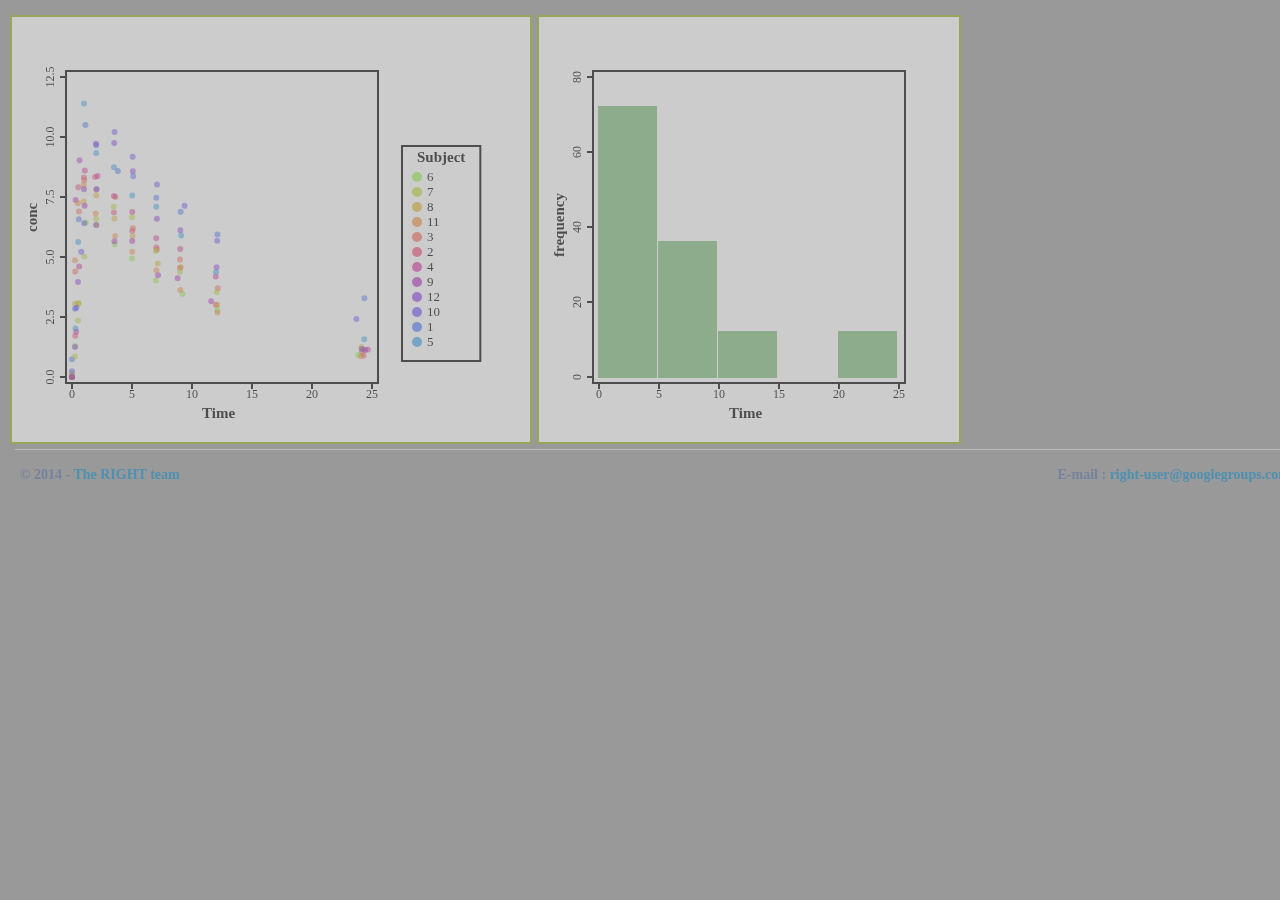
<file: inst/examples/example_offload/www/index.html>
<!DOCTYPE html>
<html>
<head>

  <meta http-equiv="Content-Type" content="text/html; charset=utf-8"/>
  <meta name="viewport" content="width=device-width, initial-scale=1.0"/>

  <link rel="stylesheet" type="text/css" href="right.css"/>
  <link rel="stylesheet" type="text/css" href="bootstrap.min.css"/>
  <link rel="stylesheet" type="text/css" href="shiny.css"/>
  <link rel="stylesheet" type="text/css" href="bootstrap-responsive.min.css"/>
  <link rel="stylesheet" type="text/css" href="jquery.slider.min.css"/>

  <title>RIGHT: R Interactive Graphics via HTml</title>

  <script src="kinetic-v5.0.1.js" type="text/javascript"></script>
  <script src="common.js" type="text/javascript"></script>
  <script src="structure.js" type="text/javascript"></script>
  <script src="axis.js" type="text/javascript"></script>
  <script src="color.js" type="text/javascript"></script>
  <script src="callback.js" type="text/javascript"></script>
  <script src="node_event.js" type="text/javascript"></script>
  <script src="menu.js" type="text/javascript"></script>
  <script src="array.js" type="text/javascript"></script>
  <script src="dot.js" type="text/javascript"></script>
  <script src="line.js" type="text/javascript"></script>
  <script src="bar.js" type="text/javascript"></script>
  <script src="jquery.js" type="text/javascript"></script>
  <script src="shiny.js" type="text/javascript"></script>
  <script src="bootstrap.min.js" type="text/javascript"></script>
  <script src="jquery.slider.min.js" type="text/javascript"></script>
  <script src="shiny-right.js" type="text/javascript"></script>
  <script src="data.js" type="text/javascript"></script>

</head>
<body>

  <script>
  var Theoph = createMainStructureE(Theoph);
  </script>
  <div id="content">
  <div id="loessArray" class="right-output">
  <div id="container1" oncontextmenu="return false;"></div></div>
  <div id="content2" class="right-output">
  <div id="container2" oncontextmenu="return false;"></div></div>
  </div>

  <script>
    
    var axis1 = new Axis(1, Theoph, 'Time', 'conc', {legend: 'Subject'});
    var point1 = new Dot(axis1, Theoph, 'Time', 'conc', {});
    var histObj1 = new ddply(Theoph, ['Time'], {});
    var axis2 = new Axis(2, histObj1, 'Time', 'frequency', {});
    var hist1 = new Bar(axis2, histObj1, 'Time', 'frequency', {});
    
    Theoph.draw();
    var AllAxisObjArr = [axis1, axis2]; eventTrigger(AllAxisObjArr);
  </script>

<script>
var loessArray = createMainStructureE('Theoph');
var loffObj1 = new MakeLineObj(loessArray, 'Time', 'conc', {});
var loff1 = new Line(axis1, loffObj1, 'x1', 'x2', 'y1', 'y2', {});
$(function() {
setTimeout(function() {
window.Shiny.onInputChange('Theoph', Theoph.$isHidden);
}, 1)
});
</script>

  <div id="footer">
  <p id="copyright">&copy; 2014 - <a href="#">The RIGHT team</a></p>
  <p id="dont-delete-this">E-mail : <a href="mailto:right-user@googlegroups.com">right-user@googlegroups.com</a></p>
  </div>

</body>
</html>
</file>
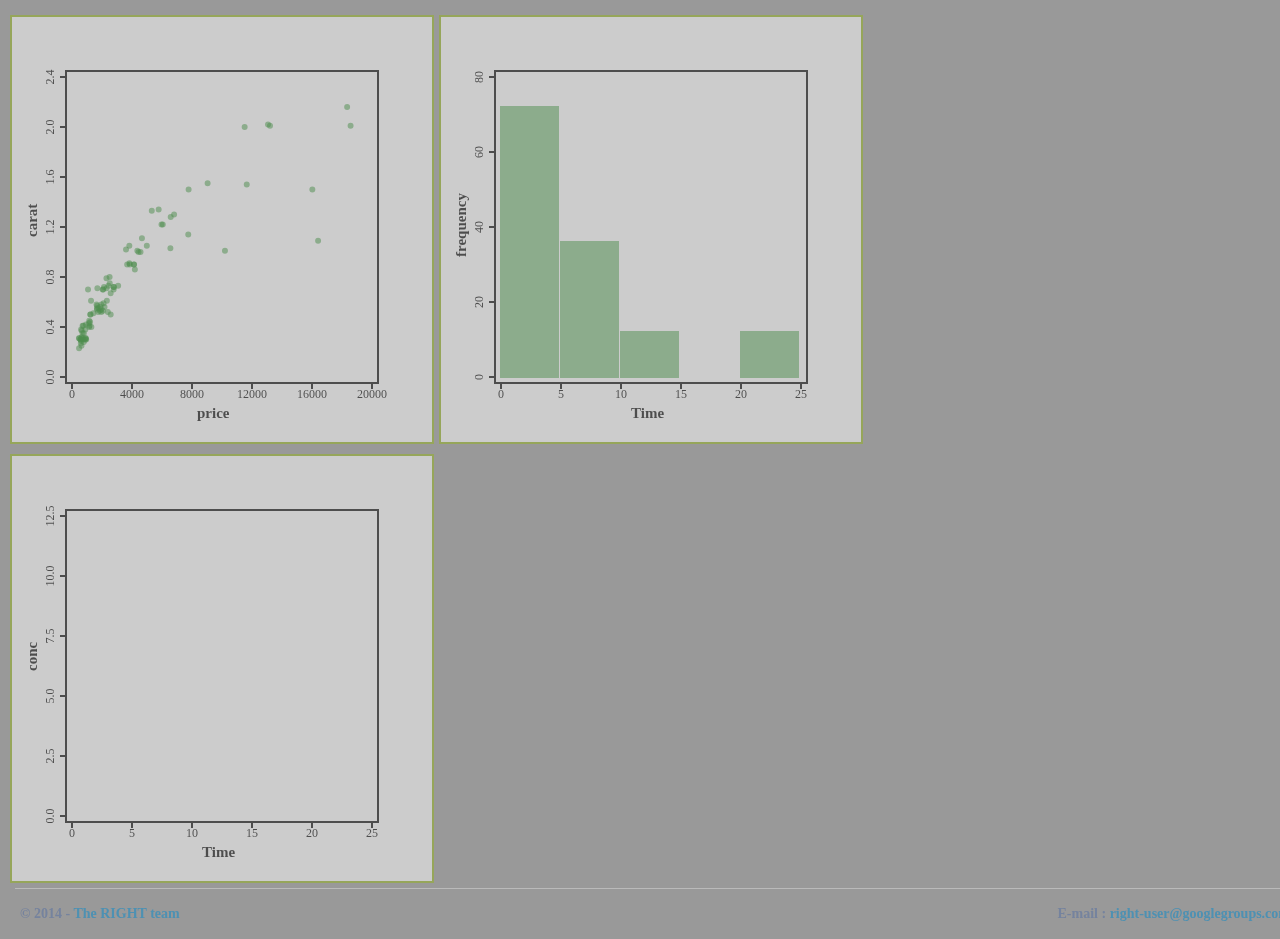
<file: r-interactive-graphics-via-html/inst/examples/example_offload/www/index.html>
<!DOCTYPE html>
<html>
<head>

  <meta http-equiv="Content-Type" content="text/html; charset=utf-8"/>
  <meta name="viewport" content="width=device-width, initial-scale=1.0"/>

  <link rel="stylesheet" type="text/css" href="right.css"/>
  <link rel="stylesheet" type="text/css" href="shiny.css"/>
  <link rel="stylesheet" type="text/css" href="bootstrap-responsive.min.css"/>
  <link rel="stylesheet" type="text/css" href="bootstrap.min.css"/>
  <link rel="stylesheet" type="text/css" href="jquery.slider.min.css"/>

  <title>RIGHT: R Interactive Graphics via HTml</title>

  <script src="kinetic-v5.0.1.js" type="text/javascript"></script>
  <script src="common.js" type="text/javascript"></script>
  <script src="structure.js" type="text/javascript"></script>
  <script src="axis.js" type="text/javascript"></script>
  <script src="color.js" type="text/javascript"></script>
  <script src="callback.js" type="text/javascript"></script>
  <script src="node_event.js" type="text/javascript"></script>
  <script src="menu.js" type="text/javascript"></script>
  <script src="array.js" type="text/javascript"></script>
  <script src="dot.js" type="text/javascript"></script>
  <script src="line.js" type="text/javascript"></script>
  <script src="bar.js" type="text/javascript"></script>
  <script src="jquery.js" type="text/javascript"></script>
  <script src="shiny.js" type="text/javascript"></script>
  <script src="bootstrap.min.js" type="text/javascript"></script>
  <script src="jquery.slider.min.js" type="text/javascript"></script>
  <script src="shiny-right.js" type="text/javascript"></script>
  <script src="data.js" type="text/javascript"></script>

</head>
<body>

  <div id="content">
<div id = "loessArray1" class = "right-output">
<div id = "lmArray1" class = "right-output">
<div id="container1" oncontextmenu="return false;"></div></div></div>
<div id = "content2" class = "right-output">
<div id="container2" oncontextmenu="return false;"></div></div>
<div id = "loessArray2" class = "right-output">
<div id = "lmArray2" class = "right-output">
<div id="container3" oncontextmenu="return false;"></div></div></div>

  </div>

  <script>
    var Theoph = createMainStructureE(Theoph);
    var subDiamonds = createMainStructureE(subDiamonds);
    
    var axis1 = new Axis(1, subDiamonds, 'price', 'carat', {});
    var point1 = new Dot(axis1, subDiamonds, 'price', 'carat', {});
    var histObj1 = new ddply(Theoph, ['Time'], {});
    var axis2 = new Axis(2, histObj1, 'Time', 'frequency', {});
    var hist1 = new Bar(axis2, histObj1, 'Time', 'frequency', {});
    var axis3 = new Axis(3, Theoph, 'Time', 'conc', {});
    
    subDiamonds.draw();
    Theoph.draw();
    var AllAxisObjArr = [axis1, axis2, axis3]; eventTrigger(AllAxisObjArr);
  </script>

<script>
var loessArray1 = createMainStructureE('subDiamonds');
var loffObj1 = new MakeLineObj(loessArray1, 'price', 'carat', {});
var loff1 = new Line(axis1, loffObj1, 'x1', 'x2', 'y1', 'y2', {});
var lmArray1 = createMainStructureE('subDiamonds');
var loffObj2 = new MakeLineObj(lmArray1, 'price', 'carat', {});
var loff2 = new Line(axis1, loffObj2, 'x1', 'x2', 'y1', 'y2', {});
var loessArray2 = createMainStructureE('Theoph');
var loffObj4 = new MakeLineObj(loessArray2, 'Time', 'conc', { });
var loff4 = new Line(axis3, loffObj4, 'x1', 'x2', 'y1', 'y2', { });
var lmArray2 = createMainStructureE('Theoph');
var loffObj3 = new MakeLineObj(lmArray2, 'Time', 'conc', {});
var loff3 = new Line(axis3, loffObj3, 'x1', 'x2', 'y1', 'y2', {});
$(function() {
setTimeout(function() {
window.Shiny.onInputChange('subDiamonds', subDiamonds.$isHidden);
window.Shiny.onInputChange('Theoph', Theoph.$isHidden);
}, 1)
});
</script>

  <div id="footer">
  <p id="copyright">&copy; 2014 - <a href="#">The RIGHT team</a></p>
  <p id="dont-delete-this">E-mail : <a href="mailto:right-user@googlegroups.com">right-user@googlegroups.com</a></p>
  </div>

</body>
</html>
</file>
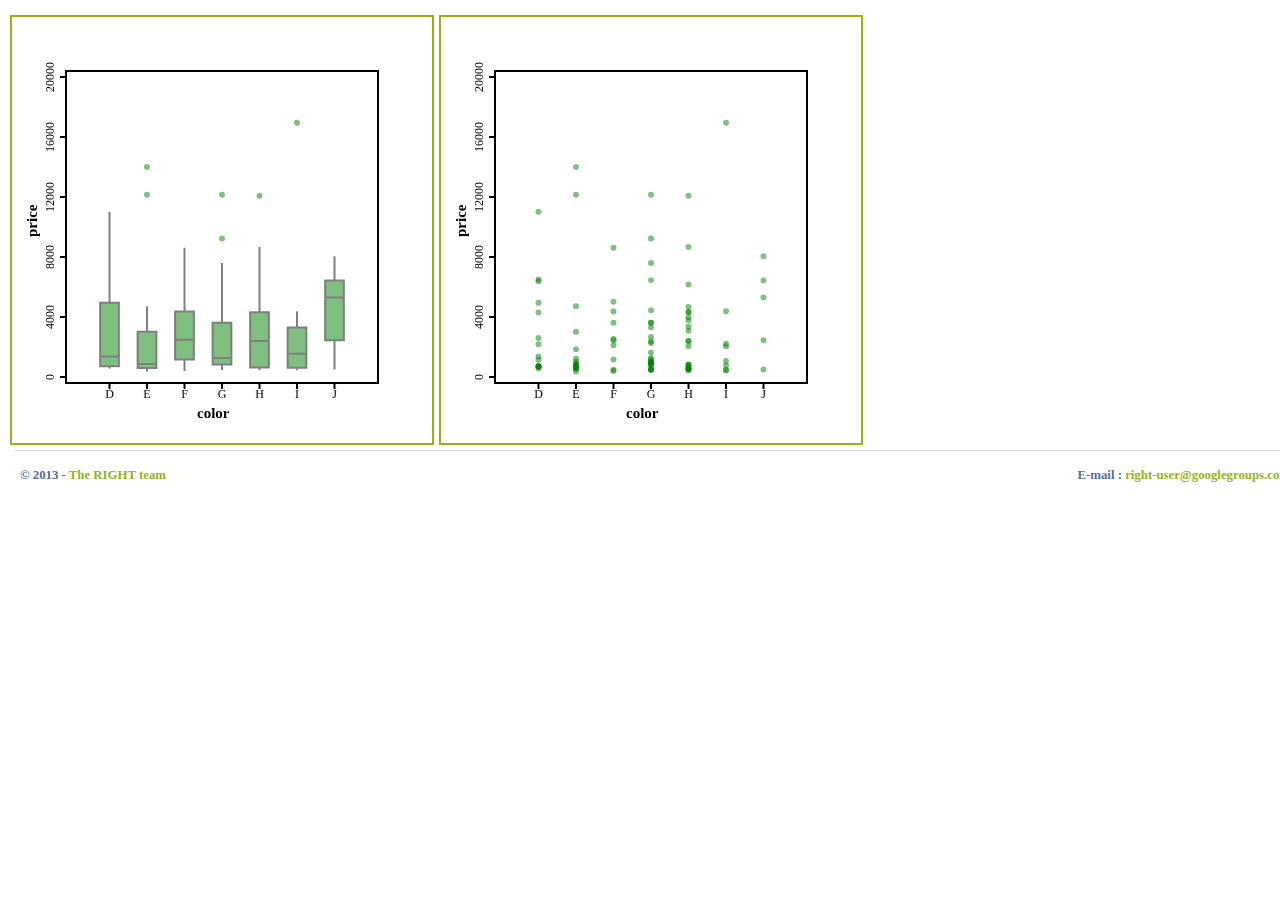
<file: inst/examples/example_box/example_boxplot.html>
<!DOCTYPE html>
<html>
<head>

  <meta http-equiv="Content-Type" content="text/html; charset=utf-8"/>

  <link rel="stylesheet" type="text/css" href="../../JavaScript/right.css"/>

  <title>RIGHT: R Interactive Graphics via HTml</title>

  <script src="../../JavaScript/kinetic-v5.0.1.js" type="text/javascript"></script>
  <script src="../../JavaScript/common.js" type="text/javascript"></script>
  <script src="../../JavaScript/structure.js" type="text/javascript"></script>
  <script src="../../JavaScript/axis.js" type="text/javascript"></script>
  <script src="../../JavaScript/color.js" type="text/javascript"></script>
  <script src="../../JavaScript/callback.js" type="text/javascript"></script>
  <script src="../../JavaScript/node_event.js" type="text/javascript"></script>
  <script src="../../JavaScript/menu.js" type="text/javascript"></script>
  <script src="../../JavaScript/array.js" type="text/javascript"></script>
  <script src="../../JavaScript/box.js" type="text/javascript"></script>
  <script src="../../JavaScript/dot.js" type="text/javascript"></script>
  <script src="../../JavaScript/data.js" type="text/javascript"></script>

</head>
<body>

  <script>
  var subDiamonds = createMainStructureE(subDiamonds);
  </script>
  <div id="content">
<div id="content1" class="right-output">
<div id="container1" oncontextmenu="return false;"></div></div>
<div id="content2" class="right-output">
<div id="container2" oncontextmenu="return false;"></div></div>

  </div>

  <script>
    
    var boxObj1 = new MakeBoxObj(subDiamonds, ['color'], ['price'], {});
    var axis1 = new Axis(1, boxObj1, 'color', 'price', {});
    var box1 = new Box(axis1, boxObj1, {});
    var axis2 = new Axis(2, subDiamonds, 'color', 'price', {});
    var point1 = new Dot(axis2, subDiamonds, 'color', 'price', {});
    
    subDiamonds.draw();
    var AllAxisObjArr = [axis1, axis2]; eventTrigger(AllAxisObjArr);
  </script>

<script>
</script>

  <div id="footer">
  <p id="copyright">&copy; 2013 - <a href="#">The RIGHT team</a></p>
  <p id="dont-delete-this">E-mail : <a href="mailto:right-user@googlegroups.com">right-user@googlegroups.com</a></p>
  </div>

</body>
</html>
</file>
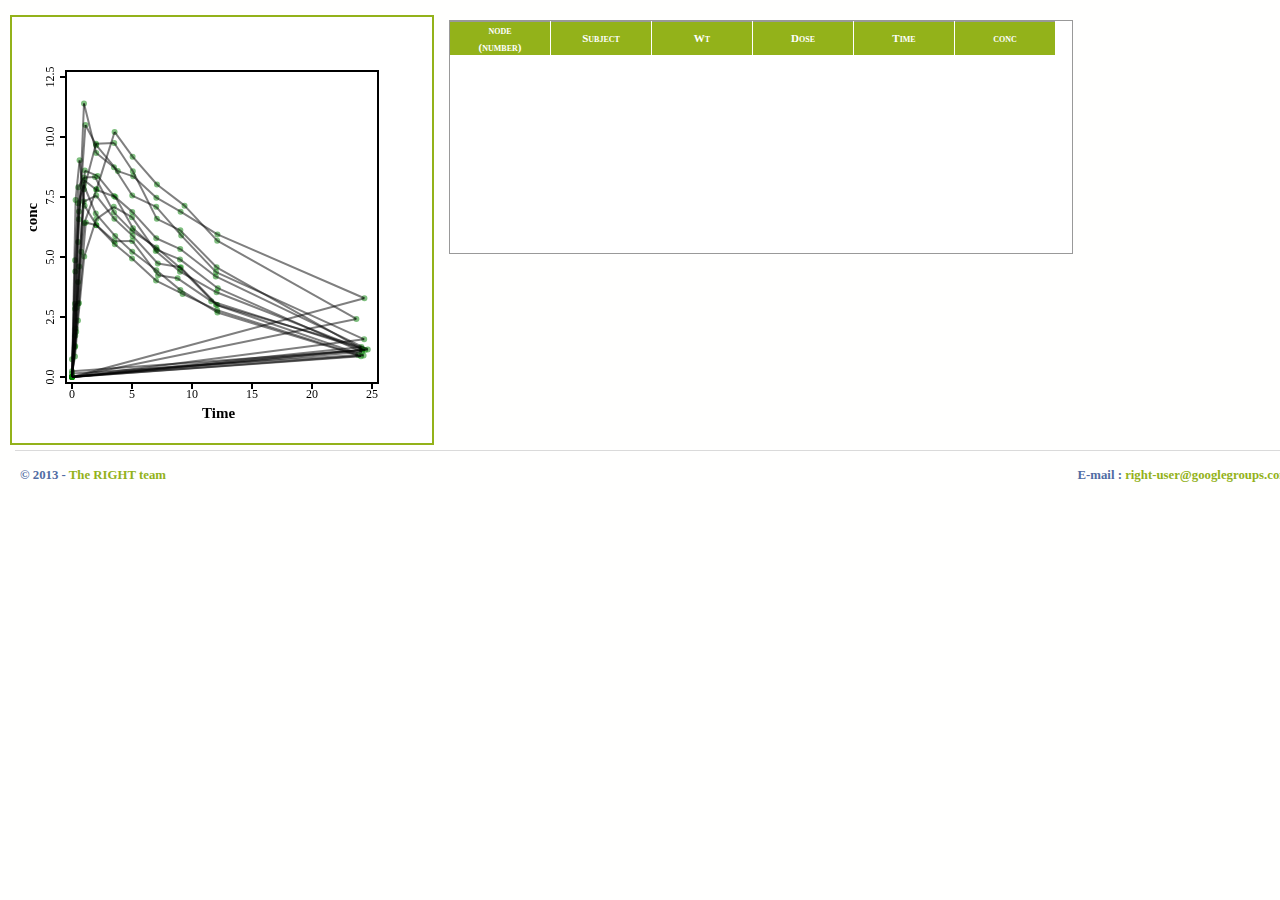
<file: inst/examples/example_line/example_line.html>
<!DOCTYPE html>
<html>
<head>

  <meta http-equiv="Content-Type" content="text/html; charset=utf-8"/>

  <link rel="stylesheet" type="text/css" href="../../JavaScript/right.css"/>

  <title>RIGHT: R Interactive Graphics via HTml</title>

  <script src="../../JavaScript/kinetic-v5.0.1.js" type="text/javascript"></script>
  <script src="../../JavaScript/common.js" type="text/javascript"></script>
  <script src="../../JavaScript/structure.js" type="text/javascript"></script>
  <script src="../../JavaScript/axis.js" type="text/javascript"></script>
  <script src="../../JavaScript/color.js" type="text/javascript"></script>
  <script src="../../JavaScript/callback.js" type="text/javascript"></script>
  <script src="../../JavaScript/node_event.js" type="text/javascript"></script>
  <script src="../../JavaScript/menu.js" type="text/javascript"></script>
  <script src="../../JavaScript/array.js" type="text/javascript"></script>
  <script src="../../JavaScript/dot.js" type="text/javascript"></script>
  <script src="../../JavaScript/line.js" type="text/javascript"></script>
  <script src="../../JavaScript/table.js" type="text/javascript"></script>
  <script src="../../JavaScript/data.js" type="text/javascript"></script>

</head>
<body>

  <script>
  var Theoph = createMainStructureE(Theoph);
  </script>
  <div id="content">
<div id="content1" class="right-output">
<div id="container1" oncontextmenu="return false;"></div></div>

  </div>

  <script>
    
    var axis1 = new Axis(1, Theoph, 'Time', 'conc', {});
    var point1 = new Dot(axis1, Theoph, 'Time', 'conc', {});
    var lineObj1 = new MakeLineObj(Theoph, 'Time', 'conc', {});
    var line1 = new Line(axis1, lineObj1, 'x1', 'x2', 'y1', 'y2', {});
    makeTable("table1", Theoph, 200);
    
    Theoph.draw();
    var AllAxisObjArr = [axis1]; eventTrigger(AllAxisObjArr);
  </script>

<script>
</script>

  <div id="footer">
  <p id="copyright">&copy; 2013 - <a href="#">The RIGHT team</a></p>
  <p id="dont-delete-this">E-mail : <a href="mailto:right-user@googlegroups.com">right-user@googlegroups.com</a></p>
  </div>

</body>
</html>
</file>
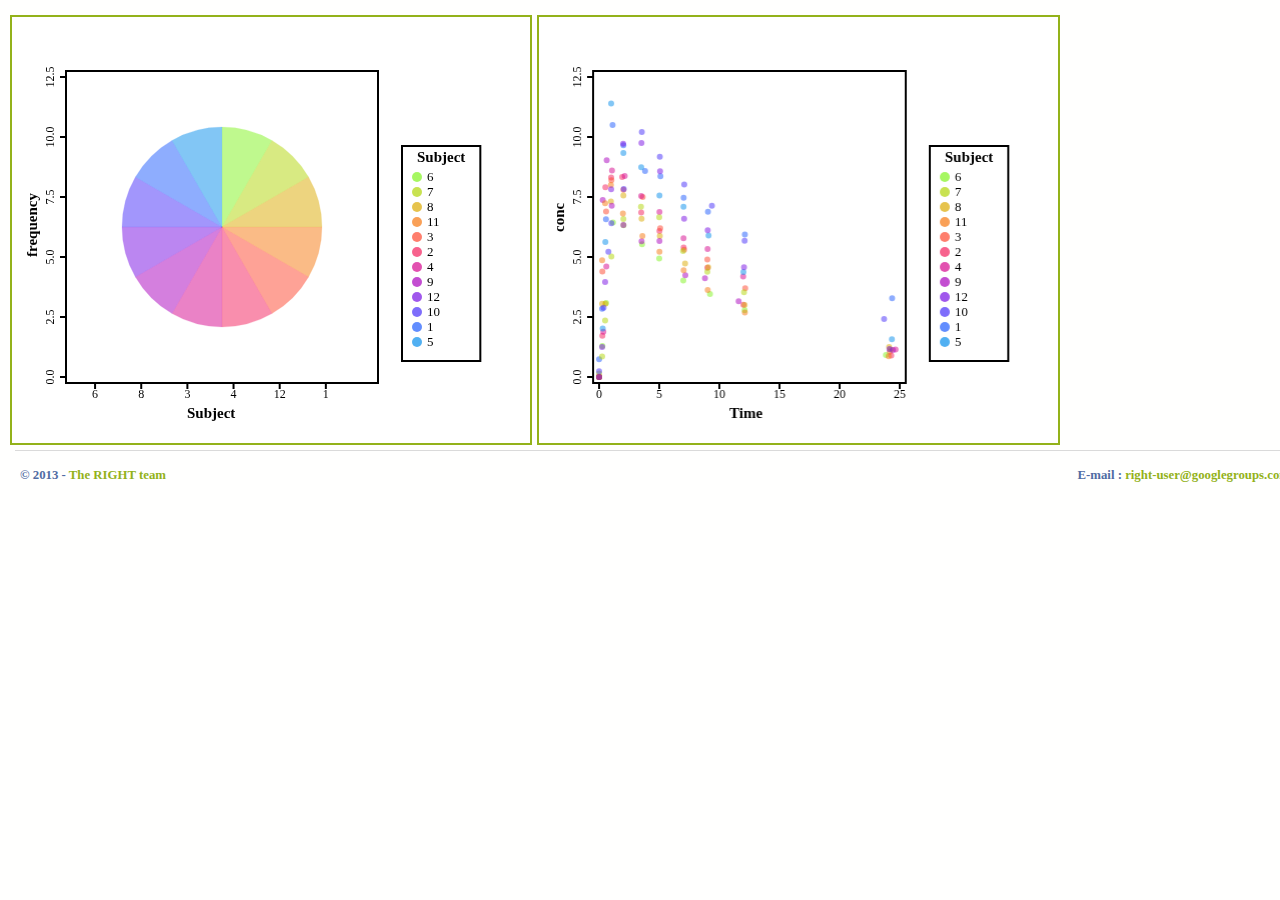
<file: inst/examples/example_pie/example_pie.html>
<!DOCTYPE html>
<html>
<head>

  <meta http-equiv="Content-Type" content="text/html; charset=utf-8"/>

  <link rel="stylesheet" type="text/css" href="../../JavaScript/right.css"/>

  <title>RIGHT: R Interactive Graphics via HTml</title>

  <script src="../../JavaScript/kinetic-v5.0.1.js" type="text/javascript"></script>
  <script src="../../JavaScript/common.js" type="text/javascript"></script>
  <script src="../../JavaScript/structure.js" type="text/javascript"></script>
  <script src="../../JavaScript/axis.js" type="text/javascript"></script>
  <script src="../../JavaScript/color.js" type="text/javascript"></script>
  <script src="../../JavaScript/callback.js" type="text/javascript"></script>
  <script src="../../JavaScript/node_event.js" type="text/javascript"></script>
  <script src="../../JavaScript/menu.js" type="text/javascript"></script>
  <script src="../../JavaScript/array.js" type="text/javascript"></script>
  <script src="../../JavaScript/pie.js" type="text/javascript"></script>
  <script src="../../JavaScript/dot.js" type="text/javascript"></script>
  <script src="../../JavaScript/data.js" type="text/javascript"></script>

</head>
<body>

  <script>
  var Theoph = createMainStructureE(Theoph);
  </script>
  <div id="content">
<div id="content1" class="right-output">
<div id="container1" oncontextmenu="return false;"></div></div>
<div id="content2" class="right-output">
<div id="container2" oncontextmenu="return false;"></div></div>

  </div>

  <script>
    
    var pieObj1 = new ddply(Theoph, ['Subject'], {});
    var axis1 = new Axis(1, pieObj1, 'Subject', 'frequency', {legend: 'Subject'});
    var pie1 = new Pie(axis1, pieObj1, 'Subject', 'frequency', {});
    var axis2 = new Axis(2, Theoph, 'Time', 'conc', {legend: 'Subject'});
    var point1 = new Dot(axis2, Theoph, 'Time', 'conc', {});
    
    Theoph.draw();
    var AllAxisObjArr = [axis1, axis2]; eventTrigger(AllAxisObjArr);
  </script>

<script>
</script>

  <div id="footer">
  <p id="copyright">&copy; 2013 - <a href="#">The RIGHT team</a></p>
  <p id="dont-delete-this">E-mail : <a href="mailto:right-user@googlegroups.com">right-user@googlegroups.com</a></p>
  </div>

</body>
</html>
</file>
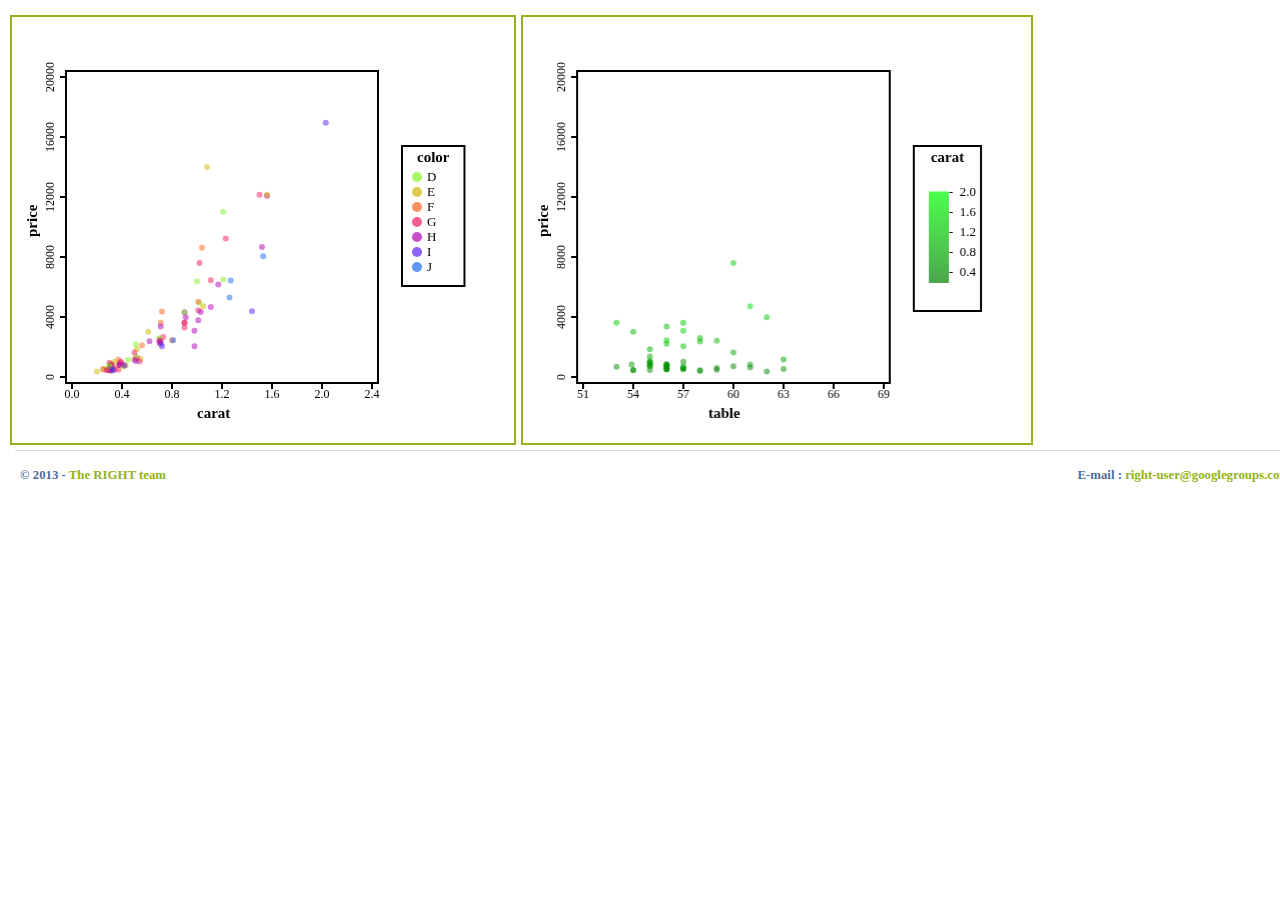
<file: inst/examples/example_plot/example_plot.html>
<!DOCTYPE html>
<html>
<head>

  <meta http-equiv="Content-Type" content="text/html; charset=utf-8"/>

  <link rel="stylesheet" type="text/css" href="../../JavaScript/right.css"/>

  <title>RIGHT: R Interactive Graphics via HTml</title>

  <script src="../../JavaScript/kinetic-v5.0.1.js" type="text/javascript"></script>
  <script src="../../JavaScript/common.js" type="text/javascript"></script>
  <script src="../../JavaScript/structure.js" type="text/javascript"></script>
  <script src="../../JavaScript/axis.js" type="text/javascript"></script>
  <script src="../../JavaScript/color.js" type="text/javascript"></script>
  <script src="../../JavaScript/callback.js" type="text/javascript"></script>
  <script src="../../JavaScript/node_event.js" type="text/javascript"></script>
  <script src="../../JavaScript/menu.js" type="text/javascript"></script>
  <script src="../../JavaScript/array.js" type="text/javascript"></script>
  <script src="../../JavaScript/dot.js" type="text/javascript"></script>
  <script src="../../JavaScript/data.js" type="text/javascript"></script>

</head>
<body>

  <script>
  var subDiamonds = createMainStructureE(subDiamonds);
  </script>
  <div id="content">
<div id="content1" class="right-output">
<div id="container1" oncontextmenu="return false;"></div></div>
<div id="content2" class="right-output">
<div id="container2" oncontextmenu="return false;"></div></div>

  </div>

  <script>
    
    var axis1 = new Axis(1, subDiamonds, 'carat', 'price', {legend: 'color'});
    var point1 = new Dot(axis1, subDiamonds, 'carat', 'price', {});
    var axis2 = new Axis(2, subDiamonds, 'table', 'price', {legend: 'carat'});
    var point2 = new Dot(axis2, subDiamonds, 'table', 'price', {});
    
    subDiamonds.draw();
    var AllAxisObjArr = [axis1, axis2]; eventTrigger(AllAxisObjArr);
  </script>

<script>
</script>

  <div id="footer">
  <p id="copyright">&copy; 2013 - <a href="#">The RIGHT team</a></p>
  <p id="dont-delete-this">E-mail : <a href="mailto:right-user@googlegroups.com">right-user@googlegroups.com</a></p>
  </div>

</body>
</html>
</file>
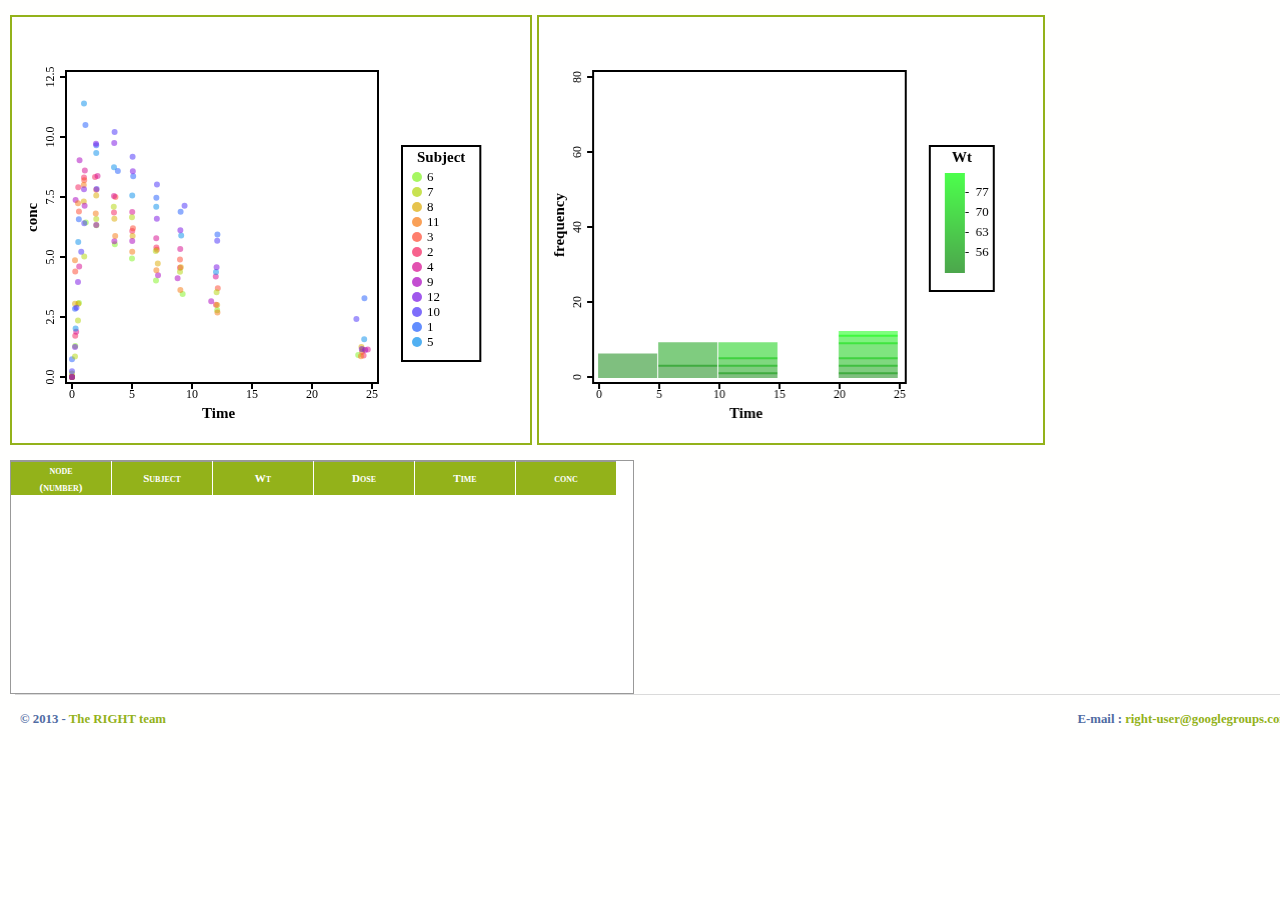
<file: inst/examples/example_table/example_table.html>
<!DOCTYPE html>
<html>
<head>

  <meta http-equiv="Content-Type" content="text/html; charset=utf-8"/>

  <link rel="stylesheet" type="text/css" href="../../JavaScript/right.css"/>

  <title>RIGHT: R Interactive Graphics via HTml</title>

  <script src="../../JavaScript/kinetic-v5.0.1.js" type="text/javascript"></script>
  <script src="../../JavaScript/common.js" type="text/javascript"></script>
  <script src="../../JavaScript/structure.js" type="text/javascript"></script>
  <script src="../../JavaScript/axis.js" type="text/javascript"></script>
  <script src="../../JavaScript/color.js" type="text/javascript"></script>
  <script src="../../JavaScript/callback.js" type="text/javascript"></script>
  <script src="../../JavaScript/node_event.js" type="text/javascript"></script>
  <script src="../../JavaScript/menu.js" type="text/javascript"></script>
  <script src="../../JavaScript/array.js" type="text/javascript"></script>
  <script src="../../JavaScript/dot.js" type="text/javascript"></script>
  <script src="../../JavaScript/bar.js" type="text/javascript"></script>
  <script src="../../JavaScript/table.js" type="text/javascript"></script>
  <script src="../../JavaScript/data.js" type="text/javascript"></script>

</head>
<body>

  <script>
  var Theoph = createMainStructureE(Theoph);
  </script>
  <div id="content">
<div id="content1" class="right-output">
<div id="container1" oncontextmenu="return false;"></div></div>
<div id="content2" class="right-output">
<div id="container2" oncontextmenu="return false;"></div></div>

  </div>

  <script>
    
    var axis1 = new Axis(1, Theoph, 'Time', 'conc', {legend: 'Subject'});
    var point1 = new Dot(axis1, Theoph, 'Time', 'conc', {});
    var histObj1 = new ddply(Theoph, ['Time', 'Wt'], {});
    var axis2 = new Axis(2, histObj1, 'Time', 'frequency', {legend: 'Wt'});
    var hist1 = new Bar(axis2, histObj1, 'Time', 'frequency', {});
    makeTable("table1", Theoph, 200);
    
    Theoph.draw();
    var AllAxisObjArr = [axis1, axis2]; eventTrigger(AllAxisObjArr);
  </script>

<script>
</script>

  <div id="footer">
  <p id="copyright">&copy; 2013 - <a href="#">The RIGHT team</a></p>
  <p id="dont-delete-this">E-mail : <a href="mailto:right-user@googlegroups.com">right-user@googlegroups.com</a></p>
  </div>

</body>
</html>
</file>
<file: inst/examples/example_offload/www/right.css>
* {
	margin: 0;
	padding: 0;
	}


body {
	font: 0.8em/1.5 "arial",sans-serif; 
	background: #fffffe ;
	min-height: 100%;
	font-family:Trebuchet MS;
    color : #516ca3;
	}
	
a {
	
	text-decoration: none;
	color: #93b21a;
	}

a:hover {
	text-decoration: underline;
	color: #FFFFFF;
	}
	
	
.search_wrap {	
	width: 680px;
	margin: 0 auto;
	padding: 15px 15px 0px 15px;
    border: 2px solid #315ca1;
	}
#head {	
	margin : 10px 1px 0px 10px ;
	width: 0%;
	background: #FFF ;
	padding: 0px 0 0px 0;
}
	
#head h1 {
        display:inline-block;
        font-family:Trebuchet MS;
        color : #315ca1;
        font-size:30px;
        font-weight:bold;
        padding:0px 0px;
        text-decoration:none;
}

#head p {
        display:inline-block;
        font-family:Trebuchet MS;
        color : #315ca1;
        font-size:30px;
        font-weight:bold;
        padding:0px 0px;
        text-decoration:none;
}

.search_wrap label {
        display:inline-block;
        font-family:Trebuchet MS;
        color : #315ca1;
        font-size:20px;
        font-weight:bold;
        padding:0px 0px;
        text-decoration:none;
}

#content {
	margin : 10px 1px 0px 10px ;
	}
	

#content > div {
    margin: 5px 5px 5px 0;
    float: left; 
    position : relative; 
    border:2px solid #93b21a;
    background:  #FFF; 
}

	
#footer {
	width: 100%;
	position : relative;
    float: left; 
    padding: 10px 0 10px 0px; margin-left: 15px;
    color: #aaaaaa;
    border-top: 1px solid #dadada;
}
      
      
   #footer p {
      margin-top: 0;
      margin-bottom: 0;
      margin : 5px 5px 5px 5px;
    font-family:Trebuchet MS;
    font-weight:bold; 
    color : #516ca3;
      }
#footer a:hover {
    color:#516ca3; 
    text-decoration: underline;
  }
     


#copyright {
    float: left; 
    width: 300px;
       }
      
      
#dont-delete-this{
    margin: 0 0 0 323px;
    text-align: right;
}
         
	
   
    .myButton {
         margin : 2px 2px 2px 0px;
        -moz-box-shadow:inset 0px 1px 0px 0px #7a8eb9;
        -webkit-box-shadow:inset 0px 1px 0px 0px #7a8eb9;
        box-shadow:inset 0px 1px 0px 0px #7a8eb9;
        
        background:-webkit-gradient(linear, left top, left bottom, color-stop(0.05, #637aad), color-stop(1, #5972a7));
        background:-moz-linear-gradient(top, #637aad 5%, #5972a7 100%);
        background:-webkit-linear-gradient(top, #637aad 5%, #5972a7 100%);
        background:-o-linear-gradient(top, #637aad 5%, #5972a7 100%);
        background:-ms-linear-gradient(top, #637aad 5%, #5972a7 100%);
        background:linear-gradient(to bottom, #637aad 5%, #5972a7 100%);
        filter:progid:DXImageTransform.Microsoft.gradient(startColorstr='#637aad', endColorstr='#5972a7',GradientType=0);
        
        background-color:#637aad;
        
        -moz-border-radius:7px;
        -webkit-border-radius:7px;
        border-radius:7px;
        
        border:1px solid #314179;
        
        display:inline-block;
        color:#ffffff;
        font-family:Trebuchet MS;
        font-size:17px;
        font-weight:bold;
        padding:6px 11px;
        text-decoration:none;
        
        text-shadow:0px 1px 0px #7a8eb9;
        
    }
    .myButton:hover {
        
        background:-webkit-gradient(linear, left top, left bottom, color-stop(0.05, #5972a7), color-stop(1, #637aad));
        background:-moz-linear-gradient(top, #5972a7 5%, #637aad 100%);
        background:-webkit-linear-gradient(top, #5972a7 5%, #637aad 100%);
        background:-o-linear-gradient(top, #5972a7 5%, #637aad 100%);
        background:-ms-linear-gradient(top, #5972a7 5%, #637aad 100%);
        background:linear-gradient(to bottom, #5972a7 5%, #637aad 100%);
        filter:progid:DXImageTransform.Microsoft.gradient(startColorstr='#5972a7', endColorstr='#637aad',GradientType=0);
        
        background-color:#5972a7;
    }
    .myButton:active {
        position:relative;
        top:1px;
    }


    .variableButton {
        margin : 2px 2px 2px 0px;
        
        -moz-box-shadow:inset 0px 1px 0px 0px #ffe0b5;
        -webkit-box-shadow:inset 0px 1px 0px 0px #ffe0b5;
        box-shadow:inset 0px 1px 0px 0px #ffe0b5;
        
        background:-webkit-gradient(linear, left top, left bottom, color-stop(0.05, #fbb450), color-stop(1, #f89306));
        background:-moz-linear-gradient(top, #fbb450 5%, #f89306 100%);
        background:-webkit-linear-gradient(top, #fbb450 5%, #f89306 100%);
        background:-o-linear-gradient(top, #fbb450 5%, #f89306 100%);
        background:-ms-linear-gradient(top, #fbb450 5%, #f89306 100%);
        background:linear-gradient(to bottom, #fbb450 5%, #f89306 100%);
        filter:progid:DXImageTransform.Microsoft.gradient(startColorstr='#fbb450', endColorstr='#f89306',GradientType=0);
        
        background-color:#fbb450;
        
        -moz-border-radius:7px;
        -webkit-border-radius:7px;
        border-radius:7px;
        
        border:1px solid #c97e1c;
        
        display:inline-block;
        color:#ffffff;
        font-family:Trebuchet MS;
        font-size:17px;
        font-weight:bold;
        padding:6px 11px;
        text-decoration:none;
        
        text-shadow:0px 1px 0px #8f7f24;
        
    }
    .variableButton:hover {
        
        background:-webkit-gradient(linear, left top, left bottom, color-stop(0.05, #f89306), color-stop(1, #fbb450));
        background:-moz-linear-gradient(top, #f89306 5%, #fbb450 100%);
        background:-webkit-linear-gradient(top, #f89306 5%, #fbb450 100%);
        background:-o-linear-gradient(top, #f89306 5%, #fbb450 100%);
        background:-ms-linear-gradient(top, #f89306 5%, #fbb450 100%);
        background:linear-gradient(to bottom, #f89306 5%, #fbb450 100%);
        filter:progid:DXImageTransform.Microsoft.gradient(startColorstr='#f89306', endColorstr='#fbb450',GradientType=0);
        
        background-color:#f89306;
    }
    .variableButton:active {
        position:relative;
        top:1px;
    }
   
    .ansButton {
        
		 margin : 2px 2px 2px 0px;        
        
        -moz-box-shadow:inset 0px 1px 0px 0px #f7c5c0;
        -webkit-box-shadow:inset 0px 1px 0px 0px #f7c5c0;
        box-shadow:inset 0px 1px 0px 0px #f7c5c0;
        
        background:-webkit-gradient(linear, left top, left bottom, color-stop(0.05, #fc8d83), color-stop(1, #e4685d));
        background:-moz-linear-gradient(top, #fc8d83 5%, #e4685d 100%);
        background:-webkit-linear-gradient(top, #fc8d83 5%, #e4685d 100%);
        background:-o-linear-gradient(top, #fc8d83 5%, #e4685d 100%);
        background:-ms-linear-gradient(top, #fc8d83 5%, #e4685d 100%);
        background:linear-gradient(to bottom, #fc8d83 5%, #e4685d 100%);
        filter:progid:DXImageTransform.Microsoft.gradient(startColorstr='#fc8d83', endColorstr='#e4685d',GradientType=0);
        
        background-color:#fc8d83;
        
        -moz-border-radius:7px;
        -webkit-border-radius:7px;
        border-radius:7px;
        
        border:1px solid #d83526;
        
        display:inline-block;
        color:#ffffff;
        font-family:Trebuchet MS;
        font-size:17px;
        font-weight:bold;
        padding:6px 11px;
        text-decoration:none;
        
        text-shadow:0px 1px 0px #b23e35;
        
    }
    .ansButton:hover {
        
        background:-webkit-gradient(linear, left top, left bottom, color-stop(0.05, #e4685d), color-stop(1, #fc8d83));
        background:-moz-linear-gradient(top, #e4685d 5%, #fc8d83 100%);
        background:-webkit-linear-gradient(top, #e4685d 5%, #fc8d83 100%);
        background:-o-linear-gradient(top, #e4685d 5%, #fc8d83 100%);
        background:-ms-linear-gradient(top, #e4685d 5%, #fc8d83 100%);
        background:linear-gradient(to bottom, #e4685d 5%, #fc8d83 100%);
        filter:progid:DXImageTransform.Microsoft.gradient(startColorstr='#e4685d', endColorstr='#fc8d83',GradientType=0);
        
        background-color:#e4685d;
    }
    .ansButton:active {
        position:relative;
        top:1px;
    }



/*** TEXT BOX ***/
input[type="text"]{
	background: #fafafa; /* Fallback color for non-css3 browsers */

	/* Gradients */
	background: -webkit-gradient( linear, left bottom, left top, color-stop(0, rgb(250,250,250)), color-stop(1, rgb(230,230,230)));
	background: -moz-linear-gradient( center top, rgb(250,250,250) 0%, rgb(230,230,230) 100%);
	border: 0;
	border-bottom: 1px solid #fff;
	border-right: 1px solid rgba(255,255,255,.8);
	font-size: 16px;
	margin: 4px;
	padding: 5px;
	width: 500px;
	/* Rounded Corners */
	border-radius: 17px;
	-webkit-border-radius: 17px;
	-moz-border-radius: 17px;
	font-family:Trebuchet MS;font-weight:bold; color : #516ca3;
	/* Shadows */
	box-shadow: -1px -1px 2px rgba(0,0,0,.3), 0 0 1px rgba(0,0,0,.2);
	-webkit-box-shadow: -1px -1px 2px rgba(0,0,0,.3), 0 0 1px rgba(0,0,0,.2);
	-moz-box-shadow: -1px -1px 2px rgba(0,0,0,.3), 0 0 1px rgba(0,0,0,.2);
}

/*** USER IS FOCUSED ON TEXT BOX ***/
input[type="text"]:focus{
	outline: none;
	background: #fff; /* Fallback color for non-css3 browsers */

	/* Gradients */
	background: -webkit-gradient( linear, left bottom, left top, color-stop(0, rgb(255,255,255)), color-stop(1, rgb(235,235,235)));
	background: -moz-linear-gradient( center top, rgb(255,255,255) 0%, rgb(235,235,235) 100%);
}

/*** SEARCH BUTTON ***/
input[type="button"]{
	background: #44921f;/* Fallback color for non-css3 browsers */

	/* Gradients */
	background: -webkit-gradient( linear, left top, left bottom, color-stop(0, rgb(79,188,32)), color-stop(0.15, rgb(73,157,34)), color-stop(0.88, rgb(62,135,28)), color-stop(1, rgb(49,114,21)));
	background: -moz-linear-gradient( center top, rgb(79,188,32) 0%, rgb(73,157,34) 15%, rgb(62,135,28) 88%, rgb(49,114,21) 100%);

	border: 0;
	color: #eee;
	cursor: pointer;
	float: right;
	font: 16px Arial, Helvetica, sans-serif;
	font-weight: bold;
	height: 30px;
	margin: 4px 4px 0;
	text-shadow: 0 -1px 0 rgba(0,0,0,.3);
	width: 84px;
	outline: none;

	/* Rounded Corners */
	border-radius: 30px;
	-webkit-border-radius: 30px;
	-moz-border-radius: 30px;

	/* Shadows */
	box-shadow: -1px -1px 1px rgba(255,255,255,.5), 1px 1px 0 rgba(0,0,0,.4);
	-moz-box-shadow: -1px -1px 1px rgba(255,255,255,.5), 1px 1px 0 rgba(0,0,0,.2);
	-webkit-box-shadow: -1px -1px 1px rgba(255,255,255,.5), 1px 1px 0 rgba(0,0,0,.4);
}
/*** SEARCH BUTTON HOVER ***/
input[type="button"]:hover {
	background: #4ea923; /* Fallback color for non-css3 browsers */

	/* Gradients */
	background: -webkit-gradient( linear, left top, left bottom, color-stop(0, rgb(89,222,27)), color-stop(0.15, rgb(83,179,38)), color-stop(0.8, rgb(66,143,27)), color-stop(1, rgb(54,120,22)));
	background: -moz-linear-gradient( center top, rgb(89,222,27) 0%, rgb(83,179,38) 15%, rgb(66,143,27) 80%, rgb(54,120,22) 100%);
}
input[type="button"]:active {
	background: #4ea923; /* Fallback color for non-css3 browsers */

	/* Gradients */
	background: -webkit-gradient( linear, left bottom, left top, color-stop(0, rgb(89,222,27)), color-stop(0.15, rgb(83,179,38)), color-stop(0.8, rgb(66,143,27)), color-stop(1, rgb(54,120,22)));
	background: -moz-linear-gradient( center bottom, rgb(89,222,27) 0%, rgb(83,179,38) 15%, rgb(66,143,27) 80%, rgb(54,120,22) 100%);
}




/*** SELECTED INFORMATION TABLE ***/
  table.scrollable{ 
  /*  font-family: verdana, arial, helvetica, sans-serif;*/
    font-size: 11px;
    cellspacing: 0;     
    border-collapse: collapse; 
   
    
    font-family:Trebuchet MS;

    }
  table.scrollable td { 
     border-right: 1px solid #999; 
    border-top: 1px solid #999;  

    }
  table.scrollable tr:first-child td {
    border-top: none;
  }
  table.scrollable th { 
  /*  background: #516ca3;*/
    background: #93b21a;
    color: white;
    font-variant: small-caps;
    border-right: 1px solid #FFF; 
    border-top: 1px solid #999;    
    }
  table.scrollable td { background: #fff; overflow: hidden; }

  div.scrollableContainer { 
    position: relative; 
    width: 900px; 
    padding-top: 2.5em; 
    margin: 0px;    
    border: 1px solid #999;
    background: #fff;
    
    display: none;
    }
  div.scrollingArea { 
    height: 300px; 
    overflow: auto; 
    }

  table.scrollable  thead tr {
    top: 0;
    position: absolute;   
    }
	
  table.cruises td { background: #eee; overflow: hidden; }
    table.selectedInfo td.node     { background: #cfe444; }  
  table.selectedInfo td.column { background: #cfe444;}
</file>
<file: inst/examples/example_offload/www/shiny.css>
body.disconnected {
  background-color: #999;
  opacity: 0.5;
}

table.data {
  width: auto;
}
table.data td[align=right] {
  font-family: monospace;
  text-align: right;
}

.shiny-output-error {
  color: red;
}
.shiny-output-error:before {
  content: 'Error: ';
  font-weight: bold;
}

.jslider {
  /* Fix jslider running into the control above it */
  margin-top: 18px;
}
.jslider-value {
  /* Remove box around jslider values on colored bg */
  background-color: transparent !important;
}

.recalculating {
  opacity: 0.3;
  transition: opacity 250ms ease 500ms;
  -moz-transition: opacity 250ms ease 500ms;
  -webkit-transition: opacity 250ms ease 500ms;
  -o-transition: opacity 250ms ease 500ms;
}

span.jslider {
  margin-bottom: 12px;
}
.slider-animate-container {
  text-align: right;
  margin-top: -9px;
}
.slider-animate-button {
  opacity: 0.5;
}
.slider-animate-button .pause {
  display: none;
}
.slider-animate-button.playing .pause {
  display: inline;
}
.slider-animate-button .play {
  display: inline;
}
.slider-animate-button.playing .play {
  display: none;
}

.progress.shiny-file-input-progress {
  position: relative;
  visibility: hidden;
}
.progress.shiny-file-input-progress .bar {
  overflow: hidden;
}
.progress.shiny-file-input-progress label {
  display: block;
  position: absolute;
  left: 0;
  top: 0;
  right: 0;
  bottom: 0;
  font-size: 12px;
  padding: 0 6px;
}
.progress.shiny-file-input-progress .bar.bar-danger {
  -webkit-transition: none;
  -moz-transition: none;
  -o-transition: none;
  transition: none;
}

.crosshair {
  cursor: crosshair;
}

.well input[type="text"],
.well input[type="number"],
.well select {
  max-width: 95%;
}

/* Workaround for Qt, which doesn't use font fallbacks */
.qt pre, .qt code {
  font-family: monospace !important;
}

/* consistency with bootstrap.css for selectize.js */
.selectize-control {
  margin-bottom: 10px;
}
</file>
<file: r-interactive-graphics-via-html/inst/examples/example_offload/www/right.css>
* {
	margin: 0;
	padding: 0;
	}


body {
	font: 0.8em/1.5 "arial",sans-serif; 
	background: #fffffe ;
	min-height: 100%;
	font-family:Trebuchet MS;
    color : #516ca3;
	}
	
a {
	
	text-decoration: none;
	color: #93b21a;
	}

a:hover {
	text-decoration: underline;
	color: #FFFFFF;
	}
	
	
.search_wrap {	
	width: 680px;
	margin: 0 auto;
	padding: 15px 15px 0px 15px;
    border: 2px solid #315ca1;
	}
#head {	
	margin : 10px 1px 0px 10px ;
	width: 0%;
	background: #FFF ;
	padding: 0px 0 0px 0;
}
	
#head h1 {
        display:inline-block;
        font-family:Trebuchet MS;
        color : #315ca1;
        font-size:30px;
        font-weight:bold;
        padding:0px 0px;
        text-decoration:none;
}

#head p {
        display:inline-block;
        font-family:Trebuchet MS;
        color : #315ca1;
        font-size:30px;
        font-weight:bold;
        padding:0px 0px;
        text-decoration:none;
}

.search_wrap label {
        display:inline-block;
        font-family:Trebuchet MS;
        color : #315ca1;
        font-size:20px;
        font-weight:bold;
        padding:0px 0px;
        text-decoration:none;
}

#content {
	margin : 10px 1px 0px 10px ;
	}
	

#content > div {
    margin: 5px 5px 5px 0;
    float: left; 
    position : relative; 
    border:2px solid #93b21a;
    background:  #FFF; 
}

	
#footer {
	width: 100%;
	position : relative;
    float: left; 
    padding: 10px 0 10px 0px; margin-left: 15px;
    color: #aaaaaa;
    border-top: 1px solid #dadada;
}
      
      
   #footer p {
      margin-top: 0;
      margin-bottom: 0;
      margin : 5px 5px 5px 5px;
    font-family:Trebuchet MS;
    font-weight:bold; 
    color : #516ca3;
      }
#footer a:hover {
    color:#516ca3; 
    text-decoration: underline;
  }
     


#copyright {
    float: left; 
    width: 300px;
       }
      
      
#dont-delete-this{
    margin: 0 0 0 323px;
    text-align: right;
}
         
	
   
    .myButton {
         margin : 2px 2px 2px 0px;
        -moz-box-shadow:inset 0px 1px 0px 0px #7a8eb9;
        -webkit-box-shadow:inset 0px 1px 0px 0px #7a8eb9;
        box-shadow:inset 0px 1px 0px 0px #7a8eb9;
        
        background:-webkit-gradient(linear, left top, left bottom, color-stop(0.05, #637aad), color-stop(1, #5972a7));
        background:-moz-linear-gradient(top, #637aad 5%, #5972a7 100%);
        background:-webkit-linear-gradient(top, #637aad 5%, #5972a7 100%);
        background:-o-linear-gradient(top, #637aad 5%, #5972a7 100%);
        background:-ms-linear-gradient(top, #637aad 5%, #5972a7 100%);
        background:linear-gradient(to bottom, #637aad 5%, #5972a7 100%);
        filter:progid:DXImageTransform.Microsoft.gradient(startColorstr='#637aad', endColorstr='#5972a7',GradientType=0);
        
        background-color:#637aad;
        
        -moz-border-radius:7px;
        -webkit-border-radius:7px;
        border-radius:7px;
        
        border:1px solid #314179;
        
        display:inline-block;
        color:#ffffff;
        font-family:Trebuchet MS;
        font-size:17px;
        font-weight:bold;
        padding:6px 11px;
        text-decoration:none;
        
        text-shadow:0px 1px 0px #7a8eb9;
        
    }
    .myButton:hover {
        
        background:-webkit-gradient(linear, left top, left bottom, color-stop(0.05, #5972a7), color-stop(1, #637aad));
        background:-moz-linear-gradient(top, #5972a7 5%, #637aad 100%);
        background:-webkit-linear-gradient(top, #5972a7 5%, #637aad 100%);
        background:-o-linear-gradient(top, #5972a7 5%, #637aad 100%);
        background:-ms-linear-gradient(top, #5972a7 5%, #637aad 100%);
        background:linear-gradient(to bottom, #5972a7 5%, #637aad 100%);
        filter:progid:DXImageTransform.Microsoft.gradient(startColorstr='#5972a7', endColorstr='#637aad',GradientType=0);
        
        background-color:#5972a7;
    }
    .myButton:active {
        position:relative;
        top:1px;
    }


    .variableButton {
        margin : 2px 2px 2px 0px;
        
        -moz-box-shadow:inset 0px 1px 0px 0px #ffe0b5;
        -webkit-box-shadow:inset 0px 1px 0px 0px #ffe0b5;
        box-shadow:inset 0px 1px 0px 0px #ffe0b5;
        
        background:-webkit-gradient(linear, left top, left bottom, color-stop(0.05, #fbb450), color-stop(1, #f89306));
        background:-moz-linear-gradient(top, #fbb450 5%, #f89306 100%);
        background:-webkit-linear-gradient(top, #fbb450 5%, #f89306 100%);
        background:-o-linear-gradient(top, #fbb450 5%, #f89306 100%);
        background:-ms-linear-gradient(top, #fbb450 5%, #f89306 100%);
        background:linear-gradient(to bottom, #fbb450 5%, #f89306 100%);
        filter:progid:DXImageTransform.Microsoft.gradient(startColorstr='#fbb450', endColorstr='#f89306',GradientType=0);
        
        background-color:#fbb450;
        
        -moz-border-radius:7px;
        -webkit-border-radius:7px;
        border-radius:7px;
        
        border:1px solid #c97e1c;
        
        display:inline-block;
        color:#ffffff;
        font-family:Trebuchet MS;
        font-size:17px;
        font-weight:bold;
        padding:6px 11px;
        text-decoration:none;
        
        text-shadow:0px 1px 0px #8f7f24;
        
    }
    .variableButton:hover {
        
        background:-webkit-gradient(linear, left top, left bottom, color-stop(0.05, #f89306), color-stop(1, #fbb450));
        background:-moz-linear-gradient(top, #f89306 5%, #fbb450 100%);
        background:-webkit-linear-gradient(top, #f89306 5%, #fbb450 100%);
        background:-o-linear-gradient(top, #f89306 5%, #fbb450 100%);
        background:-ms-linear-gradient(top, #f89306 5%, #fbb450 100%);
        background:linear-gradient(to bottom, #f89306 5%, #fbb450 100%);
        filter:progid:DXImageTransform.Microsoft.gradient(startColorstr='#f89306', endColorstr='#fbb450',GradientType=0);
        
        background-color:#f89306;
    }
    .variableButton:active {
        position:relative;
        top:1px;
    }
   
    .ansButton {
        
		 margin : 2px 2px 2px 0px;        
        
        -moz-box-shadow:inset 0px 1px 0px 0px #f7c5c0;
        -webkit-box-shadow:inset 0px 1px 0px 0px #f7c5c0;
        box-shadow:inset 0px 1px 0px 0px #f7c5c0;
        
        background:-webkit-gradient(linear, left top, left bottom, color-stop(0.05, #fc8d83), color-stop(1, #e4685d));
        background:-moz-linear-gradient(top, #fc8d83 5%, #e4685d 100%);
        background:-webkit-linear-gradient(top, #fc8d83 5%, #e4685d 100%);
        background:-o-linear-gradient(top, #fc8d83 5%, #e4685d 100%);
        background:-ms-linear-gradient(top, #fc8d83 5%, #e4685d 100%);
        background:linear-gradient(to bottom, #fc8d83 5%, #e4685d 100%);
        filter:progid:DXImageTransform.Microsoft.gradient(startColorstr='#fc8d83', endColorstr='#e4685d',GradientType=0);
        
        background-color:#fc8d83;
        
        -moz-border-radius:7px;
        -webkit-border-radius:7px;
        border-radius:7px;
        
        border:1px solid #d83526;
        
        display:inline-block;
        color:#ffffff;
        font-family:Trebuchet MS;
        font-size:17px;
        font-weight:bold;
        padding:6px 11px;
        text-decoration:none;
        
        text-shadow:0px 1px 0px #b23e35;
        
    }
    .ansButton:hover {
        
        background:-webkit-gradient(linear, left top, left bottom, color-stop(0.05, #e4685d), color-stop(1, #fc8d83));
        background:-moz-linear-gradient(top, #e4685d 5%, #fc8d83 100%);
        background:-webkit-linear-gradient(top, #e4685d 5%, #fc8d83 100%);
        background:-o-linear-gradient(top, #e4685d 5%, #fc8d83 100%);
        background:-ms-linear-gradient(top, #e4685d 5%, #fc8d83 100%);
        background:linear-gradient(to bottom, #e4685d 5%, #fc8d83 100%);
        filter:progid:DXImageTransform.Microsoft.gradient(startColorstr='#e4685d', endColorstr='#fc8d83',GradientType=0);
        
        background-color:#e4685d;
    }
    .ansButton:active {
        position:relative;
        top:1px;
    }



/*** TEXT BOX ***/
input[type="text"]{
	background: #fafafa; /* Fallback color for non-css3 browsers */

	/* Gradients */
	background: -webkit-gradient( linear, left bottom, left top, color-stop(0, rgb(250,250,250)), color-stop(1, rgb(230,230,230)));
	background: -moz-linear-gradient( center top, rgb(250,250,250) 0%, rgb(230,230,230) 100%);
	border: 0;
	border-bottom: 1px solid #fff;
	border-right: 1px solid rgba(255,255,255,.8);
	font-size: 16px;
	margin: 4px;
	padding: 5px;
	width: 500px;
	/* Rounded Corners */
	border-radius: 17px;
	-webkit-border-radius: 17px;
	-moz-border-radius: 17px;
	font-family:Trebuchet MS;font-weight:bold; color : #516ca3;
	/* Shadows */
	box-shadow: -1px -1px 2px rgba(0,0,0,.3), 0 0 1px rgba(0,0,0,.2);
	-webkit-box-shadow: -1px -1px 2px rgba(0,0,0,.3), 0 0 1px rgba(0,0,0,.2);
	-moz-box-shadow: -1px -1px 2px rgba(0,0,0,.3), 0 0 1px rgba(0,0,0,.2);
}

/*** USER IS FOCUSED ON TEXT BOX ***/
input[type="text"]:focus{
	outline: none;
	background: #fff; /* Fallback color for non-css3 browsers */

	/* Gradients */
	background: -webkit-gradient( linear, left bottom, left top, color-stop(0, rgb(255,255,255)), color-stop(1, rgb(235,235,235)));
	background: -moz-linear-gradient( center top, rgb(255,255,255) 0%, rgb(235,235,235) 100%);
}

/*** SEARCH BUTTON ***/
input[type="button"]{
	background: #44921f;/* Fallback color for non-css3 browsers */

	/* Gradients */
	background: -webkit-gradient( linear, left top, left bottom, color-stop(0, rgb(79,188,32)), color-stop(0.15, rgb(73,157,34)), color-stop(0.88, rgb(62,135,28)), color-stop(1, rgb(49,114,21)));
	background: -moz-linear-gradient( center top, rgb(79,188,32) 0%, rgb(73,157,34) 15%, rgb(62,135,28) 88%, rgb(49,114,21) 100%);

	border: 0;
	color: #eee;
	cursor: pointer;
	float: right;
	font: 16px Arial, Helvetica, sans-serif;
	font-weight: bold;
	height: 30px;
	margin: 4px 4px 0;
	text-shadow: 0 -1px 0 rgba(0,0,0,.3);
	width: 84px;
	outline: none;

	/* Rounded Corners */
	border-radius: 30px;
	-webkit-border-radius: 30px;
	-moz-border-radius: 30px;

	/* Shadows */
	box-shadow: -1px -1px 1px rgba(255,255,255,.5), 1px 1px 0 rgba(0,0,0,.4);
	-moz-box-shadow: -1px -1px 1px rgba(255,255,255,.5), 1px 1px 0 rgba(0,0,0,.2);
	-webkit-box-shadow: -1px -1px 1px rgba(255,255,255,.5), 1px 1px 0 rgba(0,0,0,.4);
}
/*** SEARCH BUTTON HOVER ***/
input[type="button"]:hover {
	background: #4ea923; /* Fallback color for non-css3 browsers */

	/* Gradients */
	background: -webkit-gradient( linear, left top, left bottom, color-stop(0, rgb(89,222,27)), color-stop(0.15, rgb(83,179,38)), color-stop(0.8, rgb(66,143,27)), color-stop(1, rgb(54,120,22)));
	background: -moz-linear-gradient( center top, rgb(89,222,27) 0%, rgb(83,179,38) 15%, rgb(66,143,27) 80%, rgb(54,120,22) 100%);
}
input[type="button"]:active {
	background: #4ea923; /* Fallback color for non-css3 browsers */

	/* Gradients */
	background: -webkit-gradient( linear, left bottom, left top, color-stop(0, rgb(89,222,27)), color-stop(0.15, rgb(83,179,38)), color-stop(0.8, rgb(66,143,27)), color-stop(1, rgb(54,120,22)));
	background: -moz-linear-gradient( center bottom, rgb(89,222,27) 0%, rgb(83,179,38) 15%, rgb(66,143,27) 80%, rgb(54,120,22) 100%);
}




/*** SELECTED INFORMATION TABLE ***/
  table.scrollable{ 
  /*  font-family: verdana, arial, helvetica, sans-serif;*/
    font-size: 11px;
    cellspacing: 0;     
    border-collapse: collapse; 
   
    
    font-family:Trebuchet MS;

    }
  table.scrollable td { 
     border-right: 1px solid #999; 
    border-top: 1px solid #999;  

    }
  table.scrollable tr:first-child td {
    border-top: none;
  }
  table.scrollable th { 
  /*  background: #516ca3;*/
    background: #93b21a;
    color: white;
    font-variant: small-caps;
    border-right: 1px solid #FFF; 
    border-top: 1px solid #999;    
    }
  table.scrollable td { background: #fff; overflow: hidden; }

  div.scrollableContainer { 
    position: relative; 
    width: 900px; 
    padding-top: 2.5em; 
    margin: 0px;    
    border: 1px solid #999;
    background: #fff;
    
    display: none;
    }
  div.scrollingArea { 
    height: 300px; 
    overflow: auto; 
    }

  table.scrollable  thead tr {
    top: 0;
    position: absolute;   
    }
	
  table.cruises td { background: #eee; overflow: hidden; }
    table.selectedInfo td.node     { background: #cfe444; }  
  table.selectedInfo td.column { background: #cfe444;}
</file>
<file: r-interactive-graphics-via-html/inst/examples/example_offload/www/shiny.css>
body.disconnected {
  background-color: #999;
  opacity: 0.5;
}

table.data {
  width: auto;
}
table.data td[align=right] {
  font-family: monospace;
  text-align: right;
}

.shiny-output-error {
  color: red;
}
.shiny-output-error:before {
  content: 'Error: ';
  font-weight: bold;
}

.jslider {
  /* Fix jslider running into the control above it */
  margin-top: 18px;
}
.jslider-value {
  /* Remove box around jslider values on colored bg */
  background-color: transparent !important;
}

.recalculating {
  opacity: 0.3;
  transition: opacity 250ms ease 500ms;
  -moz-transition: opacity 250ms ease 500ms;
  -webkit-transition: opacity 250ms ease 500ms;
  -o-transition: opacity 250ms ease 500ms;
}

span.jslider {
  margin-bottom: 12px;
}
.slider-animate-container {
  text-align: right;
  margin-top: -9px;
}
.slider-animate-button {
  opacity: 0.5;
}
.slider-animate-button .pause {
  display: none;
}
.slider-animate-button.playing .pause {
  display: inline;
}
.slider-animate-button .play {
  display: inline;
}
.slider-animate-button.playing .play {
  display: none;
}

.progress.shiny-file-input-progress {
  position: relative;
  visibility: hidden;
}
.progress.shiny-file-input-progress .bar {
  overflow: hidden;
}
.progress.shiny-file-input-progress label {
  display: block;
  position: absolute;
  left: 0;
  top: 0;
  right: 0;
  bottom: 0;
  font-size: 12px;
  padding: 0 6px;
}
.progress.shiny-file-input-progress .bar.bar-danger {
  -webkit-transition: none;
  -moz-transition: none;
  -o-transition: none;
  transition: none;
}

.crosshair {
  cursor: crosshair;
}

.well input[type="text"],
.well input[type="number"],
.well select {
  max-width: 95%;
}

/* Workaround for Qt, which doesn't use font fallbacks */
.qt pre, .qt code {
  font-family: monospace !important;
}

/* consistency with bootstrap.css for selectize.js */
.selectize-control {
  margin-bottom: 10px;
}
</file>
<file: inst/JavaScript/right.css>
* {
	margin: 0;
	padding: 0;
	}


body {
	font: 0.8em/1.5 "arial",sans-serif; 
	background: #fffffe ;
	min-height: 100%;
	font-family:Trebuchet MS;
    color : #516ca3;
	}
	
a {
	
	text-decoration: none;
	color: #93b21a;
	}

a:hover {
	text-decoration: underline;
	color: #FFFFFF;
	}
	
	
.search_wrap {	
	width: 680px;
	margin: 0 auto;
	padding: 15px 15px 0px 15px;
    border: 2px solid #315ca1;
	}
#head {	
	margin : 10px 1px 0px 10px ;
	width: 0%;
	background: #FFF ;
	padding: 0px 0 0px 0;
}
	
#head h1 {
        display:inline-block;
        font-family:Trebuchet MS;
        color : #315ca1;
        font-size:30px;
        font-weight:bold;
        padding:0px 0px;
        text-decoration:none;
}

#head p {
        display:inline-block;
        font-family:Trebuchet MS;
        color : #315ca1;
        font-size:30px;
        font-weight:bold;
        padding:0px 0px;
        text-decoration:none;
}

.search_wrap label {
        display:inline-block;
        font-family:Trebuchet MS;
        color : #315ca1;
        font-size:20px;
        font-weight:bold;
        padding:0px 0px;
        text-decoration:none;
}

#content {
	margin : 10px 1px 0px 10px ;
	}
	

#content > div {
    margin: 5px 5px 5px 0;
    float: left; 
    position : relative; 
    border:2px solid #93b21a;
    background:  #FFF; 
}

	
#footer {
	width: 100%;
	position : relative;
    float: left; 
    padding: 10px 0 10px 0px; margin-left: 15px;
    color: #aaaaaa;
    border-top: 1px solid #dadada;
}
      
      
   #footer p {
      margin-top: 0;
      margin-bottom: 0;
      margin : 5px 5px 5px 5px;
    font-family:Trebuchet MS;
    font-weight:bold; 
    color : #516ca3;
      }
#footer a:hover {
    color:#516ca3; 
    text-decoration: underline;
  }
     


#copyright {
    float: left; 
    width: 300px;
       }
      
      
#dont-delete-this{
    margin: 0 0 0 323px;
    text-align: right;
}
         
	
   
    .myButton {
         margin : 2px 2px 2px 0px;
        -moz-box-shadow:inset 0px 1px 0px 0px #7a8eb9;
        -webkit-box-shadow:inset 0px 1px 0px 0px #7a8eb9;
        box-shadow:inset 0px 1px 0px 0px #7a8eb9;
        
        background:-webkit-gradient(linear, left top, left bottom, color-stop(0.05, #637aad), color-stop(1, #5972a7));
        background:-moz-linear-gradient(top, #637aad 5%, #5972a7 100%);
        background:-webkit-linear-gradient(top, #637aad 5%, #5972a7 100%);
        background:-o-linear-gradient(top, #637aad 5%, #5972a7 100%);
        background:-ms-linear-gradient(top, #637aad 5%, #5972a7 100%);
        background:linear-gradient(to bottom, #637aad 5%, #5972a7 100%);
        filter:progid:DXImageTransform.Microsoft.gradient(startColorstr='#637aad', endColorstr='#5972a7',GradientType=0);
        
        background-color:#637aad;
        
        -moz-border-radius:7px;
        -webkit-border-radius:7px;
        border-radius:7px;
        
        border:1px solid #314179;
        
        display:inline-block;
        color:#ffffff;
        font-family:Trebuchet MS;
        font-size:17px;
        font-weight:bold;
        padding:6px 11px;
        text-decoration:none;
        
        text-shadow:0px 1px 0px #7a8eb9;
        
    }
    .myButton:hover {
        
        background:-webkit-gradient(linear, left top, left bottom, color-stop(0.05, #5972a7), color-stop(1, #637aad));
        background:-moz-linear-gradient(top, #5972a7 5%, #637aad 100%);
        background:-webkit-linear-gradient(top, #5972a7 5%, #637aad 100%);
        background:-o-linear-gradient(top, #5972a7 5%, #637aad 100%);
        background:-ms-linear-gradient(top, #5972a7 5%, #637aad 100%);
        background:linear-gradient(to bottom, #5972a7 5%, #637aad 100%);
        filter:progid:DXImageTransform.Microsoft.gradient(startColorstr='#5972a7', endColorstr='#637aad',GradientType=0);
        
        background-color:#5972a7;
    }
    .myButton:active {
        position:relative;
        top:1px;
    }


    .variableButton {
        margin : 2px 2px 2px 0px;
        
        -moz-box-shadow:inset 0px 1px 0px 0px #ffe0b5;
        -webkit-box-shadow:inset 0px 1px 0px 0px #ffe0b5;
        box-shadow:inset 0px 1px 0px 0px #ffe0b5;
        
        background:-webkit-gradient(linear, left top, left bottom, color-stop(0.05, #fbb450), color-stop(1, #f89306));
        background:-moz-linear-gradient(top, #fbb450 5%, #f89306 100%);
        background:-webkit-linear-gradient(top, #fbb450 5%, #f89306 100%);
        background:-o-linear-gradient(top, #fbb450 5%, #f89306 100%);
        background:-ms-linear-gradient(top, #fbb450 5%, #f89306 100%);
        background:linear-gradient(to bottom, #fbb450 5%, #f89306 100%);
        filter:progid:DXImageTransform.Microsoft.gradient(startColorstr='#fbb450', endColorstr='#f89306',GradientType=0);
        
        background-color:#fbb450;
        
        -moz-border-radius:7px;
        -webkit-border-radius:7px;
        border-radius:7px;
        
        border:1px solid #c97e1c;
        
        display:inline-block;
        color:#ffffff;
        font-family:Trebuchet MS;
        font-size:17px;
        font-weight:bold;
        padding:6px 11px;
        text-decoration:none;
        
        text-shadow:0px 1px 0px #8f7f24;
        
    }
    .variableButton:hover {
        
        background:-webkit-gradient(linear, left top, left bottom, color-stop(0.05, #f89306), color-stop(1, #fbb450));
        background:-moz-linear-gradient(top, #f89306 5%, #fbb450 100%);
        background:-webkit-linear-gradient(top, #f89306 5%, #fbb450 100%);
        background:-o-linear-gradient(top, #f89306 5%, #fbb450 100%);
        background:-ms-linear-gradient(top, #f89306 5%, #fbb450 100%);
        background:linear-gradient(to bottom, #f89306 5%, #fbb450 100%);
        filter:progid:DXImageTransform.Microsoft.gradient(startColorstr='#f89306', endColorstr='#fbb450',GradientType=0);
        
        background-color:#f89306;
    }
    .variableButton:active {
        position:relative;
        top:1px;
    }
   
    .ansButton {
        
		 margin : 2px 2px 2px 0px;        
        
        -moz-box-shadow:inset 0px 1px 0px 0px #f7c5c0;
        -webkit-box-shadow:inset 0px 1px 0px 0px #f7c5c0;
        box-shadow:inset 0px 1px 0px 0px #f7c5c0;
        
        background:-webkit-gradient(linear, left top, left bottom, color-stop(0.05, #fc8d83), color-stop(1, #e4685d));
        background:-moz-linear-gradient(top, #fc8d83 5%, #e4685d 100%);
        background:-webkit-linear-gradient(top, #fc8d83 5%, #e4685d 100%);
        background:-o-linear-gradient(top, #fc8d83 5%, #e4685d 100%);
        background:-ms-linear-gradient(top, #fc8d83 5%, #e4685d 100%);
        background:linear-gradient(to bottom, #fc8d83 5%, #e4685d 100%);
        filter:progid:DXImageTransform.Microsoft.gradient(startColorstr='#fc8d83', endColorstr='#e4685d',GradientType=0);
        
        background-color:#fc8d83;
        
        -moz-border-radius:7px;
        -webkit-border-radius:7px;
        border-radius:7px;
        
        border:1px solid #d83526;
        
        display:inline-block;
        color:#ffffff;
        font-family:Trebuchet MS;
        font-size:17px;
        font-weight:bold;
        padding:6px 11px;
        text-decoration:none;
        
        text-shadow:0px 1px 0px #b23e35;
        
    }
    .ansButton:hover {
        
        background:-webkit-gradient(linear, left top, left bottom, color-stop(0.05, #e4685d), color-stop(1, #fc8d83));
        background:-moz-linear-gradient(top, #e4685d 5%, #fc8d83 100%);
        background:-webkit-linear-gradient(top, #e4685d 5%, #fc8d83 100%);
        background:-o-linear-gradient(top, #e4685d 5%, #fc8d83 100%);
        background:-ms-linear-gradient(top, #e4685d 5%, #fc8d83 100%);
        background:linear-gradient(to bottom, #e4685d 5%, #fc8d83 100%);
        filter:progid:DXImageTransform.Microsoft.gradient(startColorstr='#e4685d', endColorstr='#fc8d83',GradientType=0);
        
        background-color:#e4685d;
    }
    .ansButton:active {
        position:relative;
        top:1px;
    }



/*** TEXT BOX ***/
input[type="text"]{
	background: #fafafa; /* Fallback color for non-css3 browsers */

	/* Gradients */
	background: -webkit-gradient( linear, left bottom, left top, color-stop(0, rgb(250,250,250)), color-stop(1, rgb(230,230,230)));
	background: -moz-linear-gradient( center top, rgb(250,250,250) 0%, rgb(230,230,230) 100%);
	border: 0;
	border-bottom: 1px solid #fff;
	border-right: 1px solid rgba(255,255,255,.8);
	font-size: 16px;
	margin: 4px;
	padding: 5px;
	width: 500px;
	/* Rounded Corners */
	border-radius: 17px;
	-webkit-border-radius: 17px;
	-moz-border-radius: 17px;
	font-family:Trebuchet MS;font-weight:bold; color : #516ca3;
	/* Shadows */
	box-shadow: -1px -1px 2px rgba(0,0,0,.3), 0 0 1px rgba(0,0,0,.2);
	-webkit-box-shadow: -1px -1px 2px rgba(0,0,0,.3), 0 0 1px rgba(0,0,0,.2);
	-moz-box-shadow: -1px -1px 2px rgba(0,0,0,.3), 0 0 1px rgba(0,0,0,.2);
}

/*** USER IS FOCUSED ON TEXT BOX ***/
input[type="text"]:focus{
	outline: none;
	background: #fff; /* Fallback color for non-css3 browsers */

	/* Gradients */
	background: -webkit-gradient( linear, left bottom, left top, color-stop(0, rgb(255,255,255)), color-stop(1, rgb(235,235,235)));
	background: -moz-linear-gradient( center top, rgb(255,255,255) 0%, rgb(235,235,235) 100%);
}

/*** SEARCH BUTTON ***/
input[type="button"]{
	background: #44921f;/* Fallback color for non-css3 browsers */

	/* Gradients */
	background: -webkit-gradient( linear, left top, left bottom, color-stop(0, rgb(79,188,32)), color-stop(0.15, rgb(73,157,34)), color-stop(0.88, rgb(62,135,28)), color-stop(1, rgb(49,114,21)));
	background: -moz-linear-gradient( center top, rgb(79,188,32) 0%, rgb(73,157,34) 15%, rgb(62,135,28) 88%, rgb(49,114,21) 100%);

	border: 0;
	color: #eee;
	cursor: pointer;
	float: right;
	font: 16px Arial, Helvetica, sans-serif;
	font-weight: bold;
	height: 30px;
	margin: 4px 4px 0;
	text-shadow: 0 -1px 0 rgba(0,0,0,.3);
	width: 84px;
	outline: none;

	/* Rounded Corners */
	border-radius: 30px;
	-webkit-border-radius: 30px;
	-moz-border-radius: 30px;

	/* Shadows */
	box-shadow: -1px -1px 1px rgba(255,255,255,.5), 1px 1px 0 rgba(0,0,0,.4);
	-moz-box-shadow: -1px -1px 1px rgba(255,255,255,.5), 1px 1px 0 rgba(0,0,0,.2);
	-webkit-box-shadow: -1px -1px 1px rgba(255,255,255,.5), 1px 1px 0 rgba(0,0,0,.4);
}
/*** SEARCH BUTTON HOVER ***/
input[type="button"]:hover {
	background: #4ea923; /* Fallback color for non-css3 browsers */

	/* Gradients */
	background: -webkit-gradient( linear, left top, left bottom, color-stop(0, rgb(89,222,27)), color-stop(0.15, rgb(83,179,38)), color-stop(0.8, rgb(66,143,27)), color-stop(1, rgb(54,120,22)));
	background: -moz-linear-gradient( center top, rgb(89,222,27) 0%, rgb(83,179,38) 15%, rgb(66,143,27) 80%, rgb(54,120,22) 100%);
}
input[type="button"]:active {
	background: #4ea923; /* Fallback color for non-css3 browsers */

	/* Gradients */
	background: -webkit-gradient( linear, left bottom, left top, color-stop(0, rgb(89,222,27)), color-stop(0.15, rgb(83,179,38)), color-stop(0.8, rgb(66,143,27)), color-stop(1, rgb(54,120,22)));
	background: -moz-linear-gradient( center bottom, rgb(89,222,27) 0%, rgb(83,179,38) 15%, rgb(66,143,27) 80%, rgb(54,120,22) 100%);
}




/*** SELECTED INFORMATION TABLE ***/
  table.scrollable{ 
  /*  font-family: verdana, arial, helvetica, sans-serif;*/
    font-size: 11px;
    cellspacing: 0;     
    border-collapse: collapse; 
   
    
    font-family:Trebuchet MS;

    }
  table.scrollable td { 
     border-right: 1px solid #999; 
    border-top: 1px solid #999;  

    }
  table.scrollable tr:first-child td {
    border-top: none;
  }
  table.scrollable th { 
  /*  background: #516ca3;*/
    background: #93b21a;
    color: white;
    font-variant: small-caps;
    border-right: 1px solid #FFF; 
    border-top: 1px solid #999;    
    }
  table.scrollable td { background: #fff; overflow: hidden; }

  div.scrollableContainer { 
    position: relative; 
    width: 900px; 
    padding-top: 2.5em; 
    margin: 0px;    
    border: 1px solid #999;
    background: #fff;
    
    display: none;
    }
  div.scrollingArea { 
    height: 300px; 
    overflow: auto; 
    }

  table.scrollable  thead tr {
    top: 0;
    position: absolute;   
    }
	
  table.cruises td { background: #eee; overflow: hidden; }
    table.selectedInfo td.node     { background: #cfe444; }  
  table.selectedInfo td.column { background: #cfe444;}
</file>
